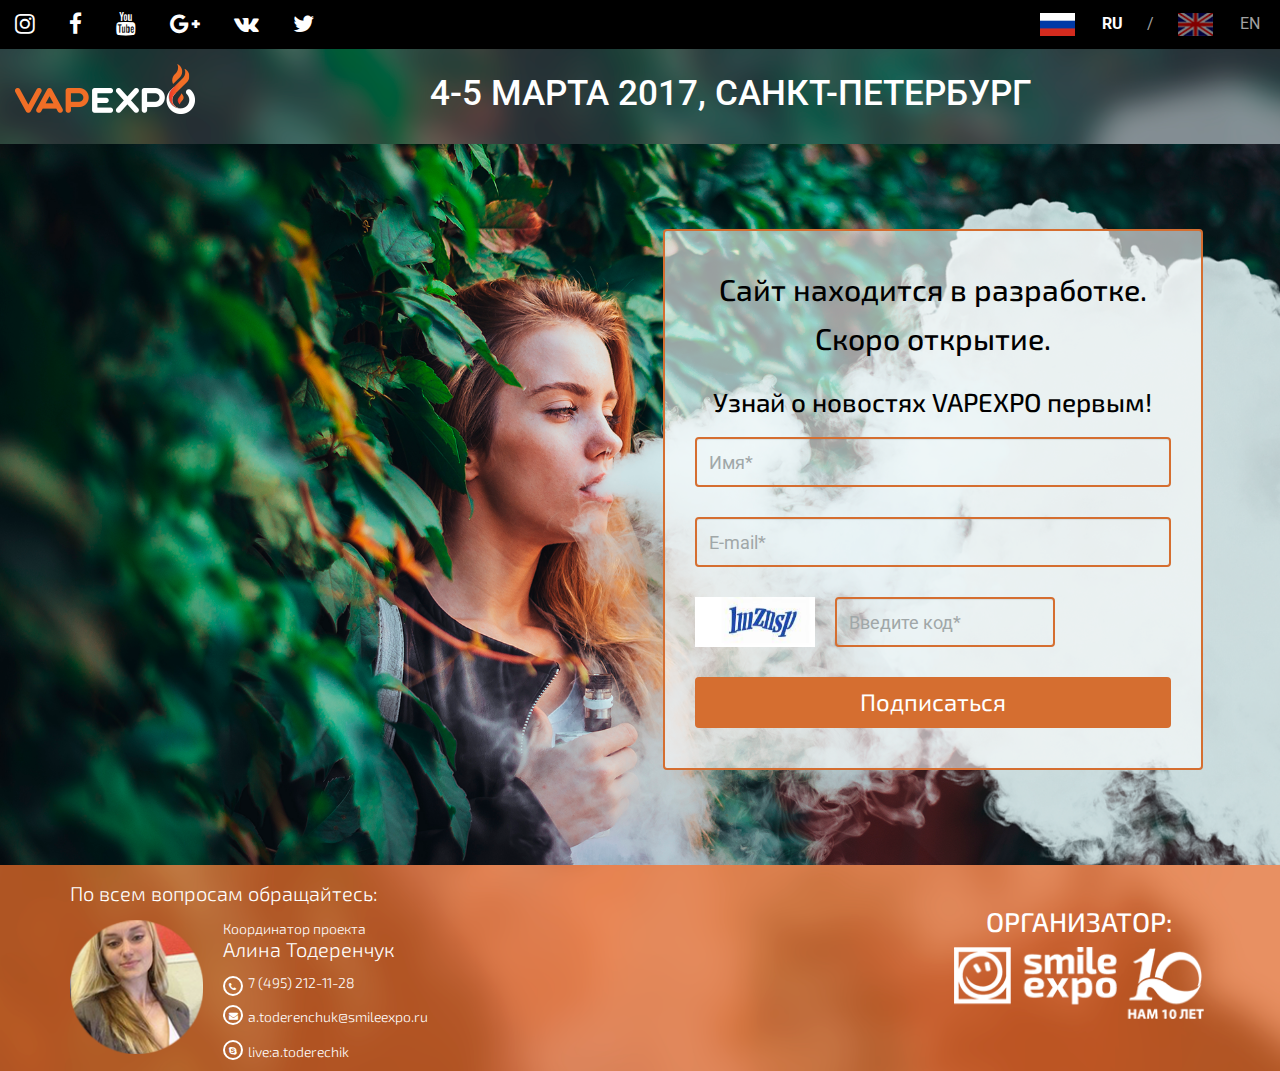
<file: index.html>
<!DOCTYPE html>
<html>
<head lang="ru">

   		<meta charset="utf-8">
   		<meta http-equiv="X-UA-Compatible" content="IE=edge">
   		<meta name="viewport" content="width=device-width, initial-scale=1">
   		<link rel="apple-touch-icon" href="/fav16.png">
   		<link rel="apple-touch-icon" sizes="32x32" href="/fav32.png">
   		<link rel="apple-touch-icon" sizes="96x96" href="/fav96.png">
   		<link rel="icon" type="image/png" href="/fav16.png" sizes="16x16">
   		<link rel="icon" type="image/png" href="/fav32.png" sizes="32x32">
   		<link rel="icon" type="image/png" href="/fav96.png" sizes="96x96">
   		<meta name="description" content="Description">
   		<title>Subscribs</title>
   		<!--LINKS-->
   		<!-- 	Google Fonts 	-->
   		<link href="https://fonts.googleapis.com/css?family=Exo+2:300,400" rel="stylesheet">
   		<link href="https://fonts.googleapis.com/css?family=Roboto:300,400,500,700" rel="stylesheet">
   		<!--  Bootstrap 	-->
   		<link rel="stylesheet" href="https://maxcdn.bootstrapcdn.com/bootstrap/3.3.7/css/bootstrap.min.css" integrity="sha384-BVYiiSIFeK1dGmJRAkycuHAHRg32OmUcww7on3RYdg4Va+PmSTsz/K68vbdEjh4u" crossorigin="anonymous">
   				<!--	Font-Awesome -->
   		<link rel="stylesheet" href="css/font-awesome.min.css">
   		<!--	Sass generated style	-->
   		<link rel="stylesheet" href="css/rd-parallax.css">
   		<link rel="stylesheet" href="css/style.css">
   		<link rel="stylesheet" href="css/media.css">

   		<!--		JQery-->
   		<script src="js/jquery-3.1.1.min.js"></script>

   		<!--		SCRIPT-->
   		<!-- Latest compiled and minified JavaScript -->
   		<script src="js/bootstrap.min.js"></script>
   		<script src='https://www.google.com/recaptcha/api.js'></script>
</head>
<body>
    <header class="header">
       <div class="container-fluid">
       	<div class="row">
    <!-- Top-menu -->
    	<div class="top-menu col-xs-12">
    		<!-- Social -->
    			<ul class="social col-xs-9 row ">
    				<li>
    					<a href="#" class="fa fa-instagram"> </a>
    				</li>
    				<li><a href="#" class="fa fa-facebook"></a></li>
    				<li><a href="#" class="fa fa-youtube"></a></li>
    				<li><a href="#" class="fa fa-google-plus"></a></li>
    				<li><a href="#" class="fa fa-vk"></a></li>
    				<li><a href="#" class="fa fa-twitter"></a></li>
    			</ul>
    		<!-- End Social -->

    		<!-- Language -->
    			 <ul class="language col-xs-3 pull-right row">
    			 	<li>
    					<a href="#" class="active">
    						<img src="images/ru.png" alt="Russia">
    						 Ru
    					</a>
    			 	</li>
    			 	<li>/</li>
    			 	<li>
    					<a href="#" >
    						<img src="images/en.png" alt="Russia">
    						 En
    					</a>
    			 	</li>
    			 </ul>
    		<!-- End Language -->
    	</div>
    <!-- End top-menu -->
    <!-- Bottom menu-->
    	<div class="bottom-menu col-xs-12">
    		<a href="#">
    			<img src="images/vape.png" alt="VapeExpo">
    		</a>
    		<h1>4-5 марта 2017, Санкт-петербург</h1>

    	</div>
    <!-- End Bottom menu-->

       	</div>
       </div>
    </header>

    <main class="wrap-main">
    	<div class="container">
    		<div class="row">
    			<div class=" col-xs-12 col-sm-6 col-sm-offset-6">
    				<form action="#">
    				<p>Сайт находится в разработке.</p>
    				<p>Скоро открытие.</p>
    				<p class="first-new">Узнай о новостях VAPEXPO первым!</p>
    				 <div class="form-group">
    					<input type="text" class="form-control"  placeholder="Имя*">
    				  </div>
    				 <div class="form-group">
    					<input type="email" class="form-control"  placeholder="E-mail*">
    				  </div>
    				   <div class="form-group capcha">
    				    <img src="images/captcha.png" alt="capcha">
    					<input type="text" class="form-control"  placeholder="Введите код*">
    				  </div>

    				  <button type="submit" class="btn btn-orange" data-toggle="modal" data-target="#video" >Подписаться</button>
    				</form>
    			</div>
    		</div>
    	</div>
    </main>


    	<!-- Modal -->
    	<div class="modal fade vape " id="video" tabindex="-1" role="dialog">
    		<div class="modal-dialog">
    			<div class="modal-content">
    				<!--	MAIN -->
    				<div class="modal-body">
    				<!--Title-->
    					<div class="title">
    							<img src="images/check.png" alt="check">
    							<p>Благодарим вас за подписку на рассылку VapeSPB. Вы получите свежую информацию на ваш почтовый адрес %e-mail_subscriber%.</p>
    							<button type="button" class="btn btn-orange modal-close" data-dismiss="modal">Зыкрыть</button>
    					</div>
    				</div>
    			</div>
    		</div>
    	</div>

    <footer class="footer">
    	<div class="container">
    		<div class="row">
    			<!-- Contact -->
    			<div class="col-xs-12 col-sm-5">
    				<div class="contacts">
    					<p>По всем вопросам обращайтесь:</p>
    					<div class="avatar"> <img src="images/avatar.png" alt="Alina Toderechuk"> </div>
    					<ul class="data">
    						<li>Координатор проекта</li>
    						<li>Алина Тодеренчук</li>
    						<li>
    							<ul>
    								<li class="fa fa-phone"><a href="#">7 (495) 212-11-28</a></li>
    								<li class="fa fa-envelope"><a href="#">a.toderenchuk@smileexpo.ru</a></li>
    								<li class="fa fa-skype"><a href="#">live:a.toderechik</a></li>
    							</ul>
    						</li>
    					</ul>
    				</div>
    			</div>
    			<!-- End Contact -->
    			<div class="logotip col-xs-12 col-sm-3 col-sm-offset-4">
    				<p>организатор:</p>
    				<a href="#"> <img src="images/smile.png" alt="Smile Expo"> </a>
    			</div>
    		</div>
    	</div>
    </footer>
</body>
</html>
</file>
<file: css/rd-parallax.css>
.rd-parallax-inner {
    position: relative;
    overflow: hidden;
    -webkit-transform: translate3d(0px, 0px, 0px);
    transform: translate3d(0px, 0px, 0px);
    clip: rect(0, auto, auto, 0);
    background: #0374c2;
    margin-top: 0 !important;
}
.rd-parallax-layer[data-type="media"] {
    position: absolute;
    top: 15px;
    left: 0;
    right: 0;
    bottom: 0;
    height: 100%; }
.rd-parallax-layer[data-type="media"] iframe {
    width: 100%;
    height: 100%; }
.rd-parallax-layer[data-url] {
    -webkit-background-size: cover;
    background-size: cover;
    background-position: center center; }
.rd-parallax-swiper {
    z-index: 1 !important; }
</file>
<file: css/style.css>
a,a:hover{text-decoration:none}img{width:100%}ul{list-style:none}a{display:inline-block}body{font:700 16px Ubuntu,sans-serif;color:#fff}.header{font-family:Roboto,sans-serif}.footer,.footer .contacts .data ul li a,.wrap-main{font-family:"Exo 2",sans-serif}.header .top-menu{background-color:#000}.header .top-menu .social{margin-bottom:0}.header .top-menu .social li{display:inline-block;margin-right:30px;padding:12px 0}.header .top-menu .social li:last-child{margin-right:0}.header .top-menu .social li .fa{color:#fff;font-size:23px}.header .top-menu .social li .fa:hover{color:grey}.header .top-menu .language{padding:0;margin-bottom:0;text-align:right}.footer .logotip,.vape .modal-dialog .modal-content,.wrap-main form{text-align:center}.header .top-menu .language li{position:relative;display:inline-block;text-transform:uppercase;color:#a2a2a2;font-weight:400}.header .top-menu .language li a{color:#a2a2a2;text-decoration:none;padding:13px 20px}.header .top-menu .language li a img{max-width:35px;width:100%;max-height:25px;height:100%;margin-right:23px}.header .top-menu .language li a:hover{background-color:#3e3e3e;color:#fff}.header .top-menu .language li a:hover:after{background-color:transparent}.header .top-menu .language li a:after{content:'';position:absolute;background-color:#000;opacity:.6;max-width:122px;height:50px;top:0;left:0}.header .top-menu .language li .active{font-weight:700;color:#fff}.header .top-menu .language li .active:after{content:'';position:absolute;background-color:transparent}.header .bottom-menu{text-align:center;padding-top:15px;padding-bottom:30px;background:url(../images/font-header.png) center center no-repeat #394337;background-size:cover}.header .bottom-menu a{display:inline-block;float:left}.header .bottom-menu a img{max-width:180px;width:100%;max-height:50px;height:100%;font-weight:900;font-size:17px}.header .bottom-menu h1{display:inline-block;font-size:35px;margin:0;font-weight:500;padding-top:20px;text-transform:uppercase;line-height:20px}.footer .contacts .data li,.footer .contacts p{font-size:20px;font-weight:300}.footer{background:url(../images/footer-fonts.png) center center no-repeat;background-size:cover;width:100%;padding-top:16px}.footer .contacts:after,.footer .contacts:before{display:table;content:"";line-height:0}.footer .contacts:after{clear:both}.footer .contacts p{margin-bottom:15px}.footer .contacts .avatar{max-width:133px;width:100%;max-height:133px;height:100%;float:left}.footer .contacts .data{padding-left:153px}.footer .contacts .data li:first-child{font-size:14px}.footer .contacts .data ul{display:inline-block;padding-left:0}.footer .contacts .data ul li{margin-top:15px;display:block;position:relative;left:25px}.footer .contacts .data ul li:hover{color:#c3997d}.footer .contacts .data ul li:hover:before{border:2px solid #c3997d}.footer .contacts .data ul li a{color:#fff;font-weight:300;font-size:14px}.footer .contacts .data ul li a:hover{color:#c3997d}.footer .contacts .data ul li:before{border:2px solid #fff;border-radius:50%;padding:4px;height:20px;position:absolute;left:-25px;width:20px;font-size:9px}.footer .logotip{padding-top:24px}.footer .logotip p{font-size:27px;text-transform:uppercase;font-weight:500}.footer .logotip img{max-width:250px;width:100%}.wrap-main{background:url(../images/main-fonts.png) center center no-repeat;width:100%;background-size:cover;padding-top:85px;padding-bottom:95px}.wrap-main form{padding:40px 30px;border:2px solid #d56e30;border-radius:4px;background-color:rgba(255,255,255,.6);max-width:540px;width:100%;min-width:290px;margin:auto}.wrap-main form p{color:#000;margin-bottom:13px;font-size:30px;font-weight:500}.wrap-main form .first-new{margin-top:30px;margin-bottom:20px;font-size:26px}.wrap-main form .form-group{margin-bottom:30px}.wrap-main form .form-group .form-control{border:2px solid #d56e30;background:0 0;height:50px;font-size:18px}.wrap-main form .form-group ::-webkit-input-placeholder{color:#a0a7a8;font-family:Roboto,sans-serif;font-size:18px;font-weight:400}.wrap-main form .form-group ::-moz-placeholder{color:#a0a7a8;font-family:Roboto,sans-serif;font-size:18px;font-weight:400}.wrap-main form .form-group :-moz-placeholder{color:#a0a7a8;font-family:Roboto,sans-serif;font-size:18px;font-weight:400}.wrap-main form .form-group :-ms-input-placeholder{color:#a0a7a8;font-family:Roboto,sans-serif;font-size:18px;font-weight:400}.wrap-main form .btn-orange{max-width:490px;width:100%;background:#d56e30;font-size:24px;padding:7px 12px}.wrap-main form .btn-orange:hover{background:#e08650;color:#fff}.wrap-main form .capcha img{max-width:120px;width:100%;height:50px;float:left;margin-right:20px}.wrap-main form .capcha .form-control{max-width:220px}.modal{display:none;overflow:auto;overflow-y:scroll;position:fixed;top:0;right:0;bottom:0;left:0;z-index:1050;-webkit-overflow-scrolling:touch;outline:0}.vape .modal-dialog .modal-content .modal-body{margin:auto;padding:40px}.vape .modal-dialog .modal-content .modal-body .title{font-size:26px;line-height:39px}.vape .modal-dialog .modal-content .modal-body .title img{max-width:93px;width:100%;max-height:80px;height:100px;margin-bottom:20px}.vape .modal-dialog .modal-content .modal-body .title .btn-orange{max-width:490px;width:100%;background:#d56e30;font-size:24px;color:#fff;margin-top:30px;padding:6px 12px}.vape .modal-dialog .modal-content .modal-body .title .btn-orange:hover{background:#e08650;color:#fff}.vape .modal-dialog .modal-content .modal-body .title p{color:#000;font-size:26px;line-height:39px;font-weight:400;font-family:Roboto,sans-serif}.btn.focus,.btn:focus,.btn:hover{color:#fff}
/*# sourceMappingURL=[data-uri] */
</file>
<file: css/media.css>
@media (min-width:1920px){.header .bottom-menu h1{font-size:45px}}@media (max-width:1200px){.header .bottom-menu h1{font-size:30px;line-height:20px;padding-top:20px}.header .top-menu .language li a{padding:13px 5px}.header .top-menu .language li a img{margin-right:5px}.wrap-main form p .first-new{margin-bottom:5px;font-size:20px}.wrap-main form .btn-orange{padding:5px 12px}.wrap-main form .capcha .form-control{max-width:200px}.footer .contacts{margin:auto;max-width:290px}.footer .logotip p{font-size:23px}.footer .contacts p{font-size:18px}.footer .contacts .data li{font-size:15px}.footer .contacts .data li:nth-child(1){font-size:10px}}@media (max-width:991px){.wrap-main form p,.wrap-main form p .first-new{margin-top:0}.wrap-main form .capcha img,.wrap-main form .form-group .form-control{height:35px}.header .bottom-menu h1,.wrap-main form p{font-size:20px}.wrap-main form p.first-new{font-size:15px}.wrap-main form{padding:11px 22px}.wrap-main form .btn-orange{padding:2px 12px;margin-bottom:15px;font-size:20px}.wrap-main form .form-group{margin-bottom:20px}.wrap-main form img{margin-bottom:25px;font-weight:600}.wrap-main form .capcha .form-control{max-width:150px}.wrap-main form .form-group ::-webkit-input-placeholder{font-size:16px}.wrap-main form .form-group ::-moz-placeholder{font-size:16px}.wrap-main form .form-group :-moz-placeholder{font-size:16px}.wrap-main form .form-group :-ms-input-placeholder{font-size:16px}}@media (max-width:767px){.header .top-menu .social li{margin-right:10px}.header .bottom-menu a{float:none;margin:auto;display:block}.header .bottom-menu{padding:10px}.header .top-menu .language li a{padding:13px 6px}.header .top-menu .social li .fa{font-size:20px}.wrap-main form .capcha .form-control{max-width:260px}.footer .logotip{margin-top:55px;padding-bottom:20px}.vape .modal-dialog .modal-content{max-width:300px;width:100%;margin:auto}.vape .modal-dialog .modal-content .modal-body .title p{font-size:16px;line-height:26px}.vape .modal-dialog .modal-content .modal-body{padding:15px}.vape .modal-dialog .modal-content .modal-body .title .btn-orange{padding:2px 12px;margin-top:20px;font-size:16px}.header .top-menu .language li a img{display:none}}@media (max-width:480px){.header .top-menu .language li a{padding:13px 3px}.header .bottom-menu h1{font-size:17px}.wrap-main{background-position-x:right}.wrap-main form{min-width:280px;padding:13px}.wrap-main form p{font-size:16px;margin-bottom:0}.wrap-main form p .first-new{font-size:14px;margin-top:10px}.wrap-main form .capcha .form-control{max-width:120px}.footer .contacts .data ul li{font-size:10px}.footer .contacts .avatar{max-width:102px;width:100%;max-height:102px;height:100%}.footer .contacts .data ul li a{font-size:11px}.footer .contacts .data{padding-left:113px}.footer .logotip p{font-size:16px}.footer .contacts p :nth_child(1){text-align:center}.wrap-main form .form-group .form-control{height:30px;font-size:15px}.wrap-main form .btn-orange{padding:3px 12px;font-size:14px}.wrap-main form .form-group,.wrap-main form img{margin-bottom:20px}}
/*# sourceMappingURL=[data-uri] */
</file>
